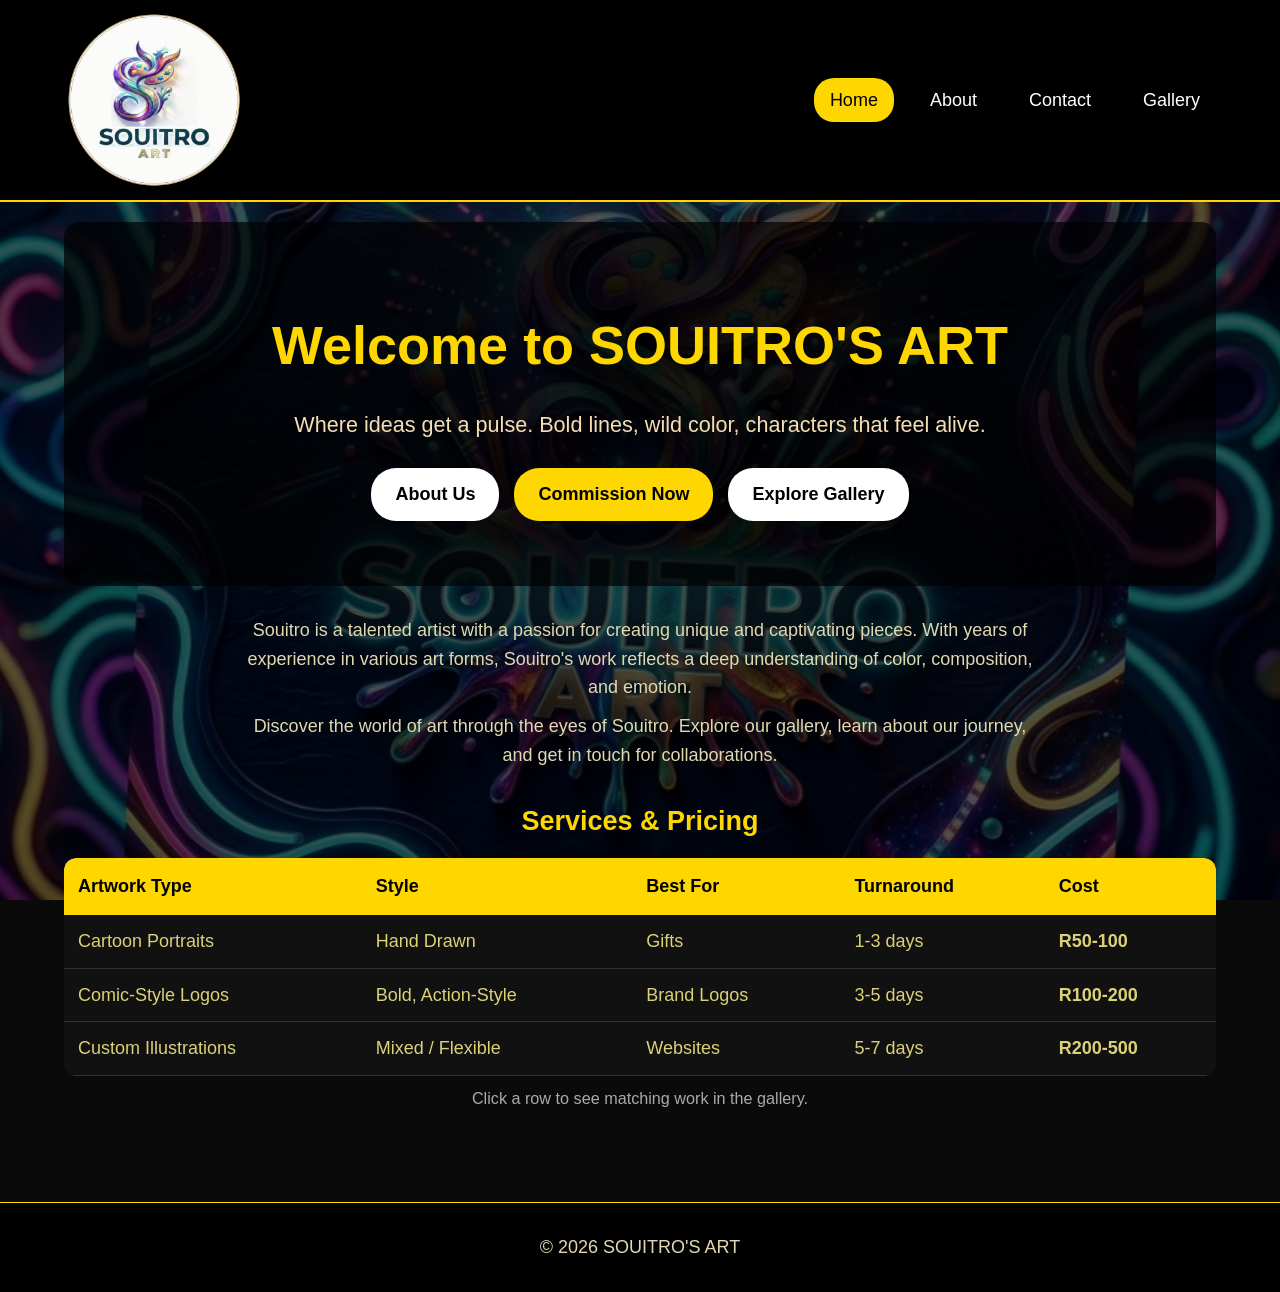
<file: SOUITRO_ART/index.html>
<!-- 
Name: [Njabulo Rifumo Mthabini]
Student No: [ST10520735]
Module: Web Development
-->

<!DOCTYPE html>
<html lang="en">
<head>
    <meta charset="UTF-8">
    <meta name="viewport" content="width=device-width, initial-scale=1.0">
    <title>Souitro's Art | Cartoon Portraits, Comic Logos & Custom Illustrations</title>
    <meta name="description" content="Hand-drawn cartoon portraits, bold comic-style logos and custom illustrations from Souitro's Art in South Africa. See prices from R50 and commission your piece.">
    <meta name="keywords" content="cartoon portraits, comic logos, custom illustrations, South African artist, commission art, hand drawn gifts">
    <meta name="author" content="Souitro's Art">
    <meta name="robots" content="index, follow">
    <meta property="og:title" content="Souitro's Art | Cartoon Portraits, Comic Logos & Custom Illustrations">
    <meta property="og:description" content="Hand-drawn cartoon portraits, bold comic-style logos and custom illustrations from Souitro's Art in South Africa. See prices from R50 and commission your piece.">
    <meta property="og:type" content="website">
    <meta name="theme-color" content="#000000">
    <link rel="stylesheet" href="css_assets/style.css">
    <script src="js_assets/style.js" defer></script>
</head>
<body class="home-page">
    <a class="skip-link" href="#main">Skip to main content</a>
    <header>
        <img src="images/logo.png" width="180" height="120" alt="SOUITRO'S ART Logo" class="logo">
        <nav aria-label="Main navigation">
            <ul class="nav-links">
                <li><a href="index.html" class="active">Home</a></li>
                <li><a href="about.html">About</a></li>
                <li><a href="contacts.html">Contact</a></li>
                <li><a href="gallery.html">Gallery</a></li>
            </ul>
            <button class="hamburger" type="button" aria-label="Toggle menu" aria-expanded="false">☰</button>
        </nav>
    </header>

    <main id="main">
        <section class="hero">
            <h1>Welcome to SOUITRO'S ART</h1>
            <p>Where ideas get a pulse. Bold lines, wild color, characters that feel alive.</p>
            <div class="hero-btns">
                <a href="about.html" class="btn">About Us</a>
                <a href="contacts.html" class="btn btn-gold">Commission Now</a>
                <a href="gallery.html" class="btn">Explore Gallery</a>
            </div>
        </section>

        <section class="intro">
            <p>Souitro is a talented artist with a passion for creating unique and captivating pieces. With years of experience in various art forms, Souitro's work reflects a deep understanding of color, composition, and emotion.</p>
            <p>Discover the world of art through the eyes of Souitro. Explore our gallery, learn about our journey, and get in touch for collaborations.</p>
        </section>

        <section class="pricing-section">
            <h2>Services &amp; Pricing</h2>
            <div class="table-wrapper">
                <table class="price-table">
                    <thead>
                        <tr>
                            <th scope="col">Artwork Type</th>
                            <th scope="col">Style</th>
                            <th scope="col">Best For</th>
                            <th scope="col">Turnaround</th>
                            <th scope="col">Cost</th>
                        </tr>
                    </thead>
                    <tbody>
                        <tr data-category="cartoon">
                            <td>Cartoon Portraits</td>
                            <td>Hand Drawn</td>
                            <td>Gifts</td>
                            <td>1-3 days</td>
                            <td><strong>R50-100</strong></td>
                        </tr>
                        <tr data-category="logo">
                            <td>Comic-Style Logos</td>
                            <td>Bold, Action-Style</td>
                            <td>Brand Logos</td>
                            <td>3-5 days</td>
                            <td><strong>R100-200</strong></td>
                        </tr>
                        <tr data-category="custom">
                            <td>Custom Illustrations</td>
                            <td>Mixed / Flexible</td>
                            <td>Websites</td>
                            <td>5-7 days</td>
                            <td><strong>R200-500</strong></td>
                        </tr>
                    </tbody>
                </table>
            </div>
            <p class="hint">Click a row to see matching work in the gallery.</p>
        </section>
    </main>

    <footer><p>&copy; <span id="year"></span> SOUITRO'S ART </p></footer>
</body>
</html>
</file>
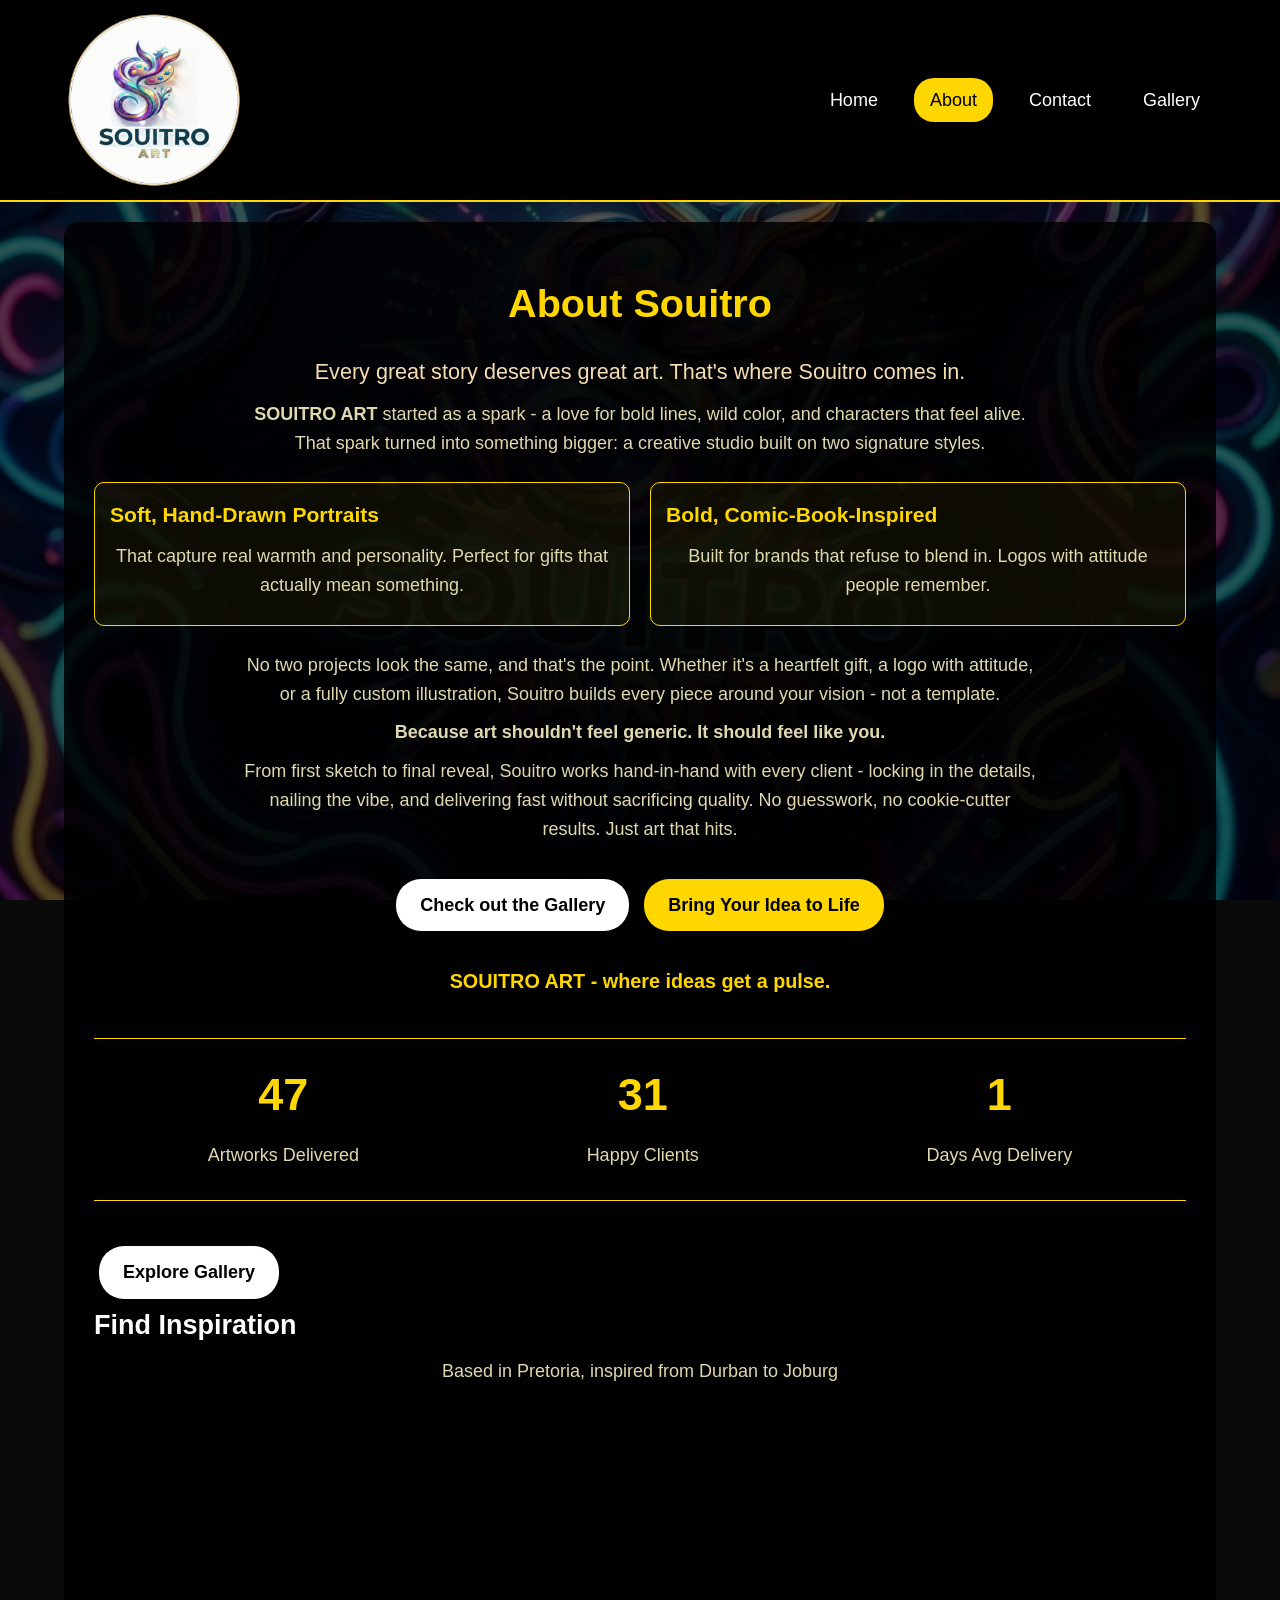
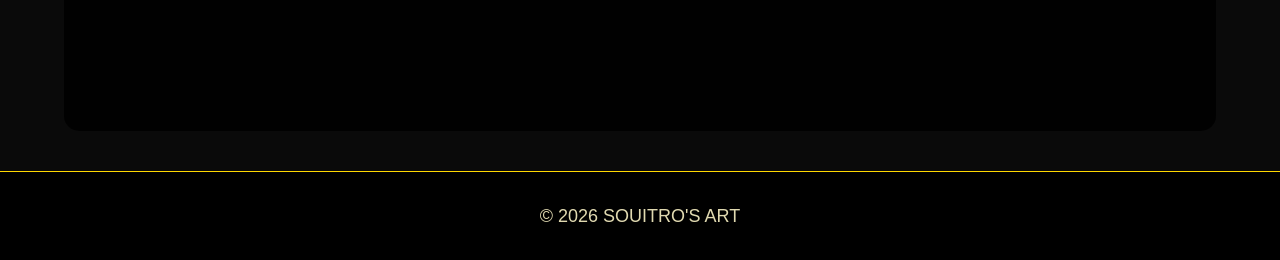
<file: SOUITRO_ART/about.html>
<!-- 
Name: [Njabulo Rifumo Mthabini]
Student No: [ST10520735]
Module: Web Development
-->

<!DOCTYPE html>
<html lang="en">
<head>
    <meta charset="UTF-8">
    <meta name="viewport" content="width=device-width, initial-scale=1.0">
    <title>About Souitro | Hand-Drawn Portrait & Comic Logo Artist</title>
    <meta name="description" content="Meet Souitro: a South African artist creating soft hand-drawn portraits and bold comic-book-inspired logos built around your vision.">
    <meta name="keywords" content="about Souitro, portrait artist, comic style logo designer, illustrator Pretoria">
    <meta name="author" content="Souitro's Art">
    <meta name="robots" content="index, follow">
    <meta property="og:title" content="About Souitro | Hand-Drawn Portrait & Comic Logo Artist">
    <meta property="og:description" content="Meet Souitro: a South African artist creating soft hand-drawn portraits and bold comic-book-inspired logos built around your vision.">
    <meta property="og:type" content="website">
    <meta name="theme-color" content="#000000">
    <link rel="stylesheet" href="css_assets/style.css">
    <script src="js_assets/style.js" defer></script>
</head>
<body class="about-page">
    <a class="skip-link" href="#main">Skip to main content</a>
    <header>
        <img src="images/logo.png" width="180" height="120" alt="SOUITRO'S ART Logo" class="logo">
        <nav aria-label="Main navigation">
            <ul class="nav-links">
                <li><a href="index.html">Home</a></li>
                <li><a href="about.html" class="active">About</a></li>
                <li><a href="contacts.html">Contact</a></li>
                <li><a href="gallery.html">Gallery</a></li>
            </ul>
            <button class="hamburger" type="button" aria-label="Toggle menu" aria-expanded="false">☰</button>
        </nav>
    </header>

    <main id="main" class="about-container">
        <section class="about-hero">
            <h1>About Souitro</h1>
            <p class="tagline">Every great story deserves great art. That's where Souitro comes in.</p>
        </section>

        <section class="about-story">
            <p><strong>SOUITRO ART</strong> started as a spark - a love for bold lines, wild color, and characters that feel alive. That spark turned into something bigger: a creative studio built on two signature styles.</p>
            
            <div class="style-cards">
                <div class="style-card">
                    <h3>Soft, Hand-Drawn Portraits</h3>
                    <p>That capture real warmth and personality. Perfect for gifts that actually mean something.</p>
                </div>
                <div class="style-card">
                    <h3>Bold, Comic-Book-Inspired</h3>
                    <p>Built for brands that refuse to blend in. Logos with attitude people remember.</p>
                </div>
            </div>

            <p>No two projects look the same, and that's the point. Whether it's a heartfelt gift, a logo with attitude, or a fully custom illustration, Souitro builds every piece around your vision - not a template.</p>
            
            <p><strong>Because art shouldn't feel generic. It should feel like you.</strong></p>

            <p>From first sketch to final reveal, Souitro works hand-in-hand with every client - locking in the details, nailing the vibe, and delivering fast without sacrificing quality. No guesswork, no cookie-cutter results. Just art that hits.</p>

            <div class="cta-buttons">
                <a href="gallery.html" class="btn">Check out the Gallery</a>
                <a href="contacts.html" class="btn btn-gold">Bring Your Idea to Life</a>
            </div>
            <p class="brand-line">SOUITRO ART - where ideas get a pulse.</p>
        </section>

        <!-- JS Feature for distinction: Stats Counter -->
        <section class="stats-section">
            <div class="stat"><span class="counter" data-target="150">0</span><p>Artworks Delivered</p></div>
            <div class="stat"><span class="counter" data-target="98">0</span><p>Happy Clients</p></div>
            <div class="stat"><span class="counter" data-target="3">0</span><p>Days Avg Delivery</p></div>
        </section>
        <a href="gallery.html" class="btn">Explore Gallery</a>

        <section class="map-section">
            <h2>Find Inspiration</h2>
            <p>Based in Pretoria, inspired from Durban to Joburg</p>
            <div class="maps-grid">
                <iframe src="https://www.google.com/maps/embed?pb=!1m28!1m12!1m3!1d1807128.771405437!2d28.218516680342923!3d-27.79288641964278!2m3!1f0!2f0!3f0!3m2!1i1024!2i768!4f13.1!4m13!3e0!4m5!1s0x1e9561eb88fde125%3A0xa6b2b426ca41034!2sRosebank%20College%20Pretoria%20Campus%2C%20239%20Pretorius%20St%2C%20Pretoria%20Central%2C%20Pretoria%2C%200126!3m2!1d-25.7479449!2d28.190188199999998!4m5!1s0x1e950deb183ad849%3A0x8f2f0d5b103d8b8e!2sJohannesburg%20Zoo%2C%20Shop%20U%2030%20Keyes%20and%20Jan%20Smuts%2C%20Park%20Ave%2C%20Rosebank%2C%20Johannesburg%2C%202196!3m2!1d-26.1689586!2d28.0372706!5e0!3m2!1sen!2sza!4v1789729415577!5m2!1sen!2sza" width="100%" height="300" style="border:0;" allowfullscreen="" loading="lazy"></iframe>
                <iframe src="https://www.google.com/maps/embed?pb=!1m28!1m12!1m3!1d229573.76562295336!2d27.974185635883792!3d-25.965085653819123!2m3!1f0!2f0!3f0!3m2!1i1024!2i768!4f13.1!4m13!3e0!4m5!1s0x1e9561eb88fde125%3A0xa6b2b426ca41034!2sRosebank%20College%20Pretoria%20Campus%2C%20239%20Pretorius%20St%2C%20Pretoria%20Central%2C%20Pretoria%2C%200126!3m2!1d-25.7479449!2d28.190188199999998!4m5!1s0x1e950deb183ad849%3A0x8f2f0d5b103d8b8e!2sJohannesburg%20Zoo%2C%20Shop%20U%2030%20Keyes%20and%20Jan%20Smuts%2C%20Park%20Ave%2C%20Rosebank%2C%20Johannesburg%2C%202196!3m2!1d-26.1689586!2d28.0372706!5e0!3m2!1sen!2sza!4v1789729415577!5m2!1sen!2sza" width="400" height="300" style="border:0;" allowfullscreen="" loading="lazy" referrerpolicy="strict-origin-when-cross-origin"></iframe>
            </div>
        </section>
    </main>

    <footer><p>&copy; <span id="year"></span> SOUITRO'S ART</p></footer>
</body>
</html>
</file>
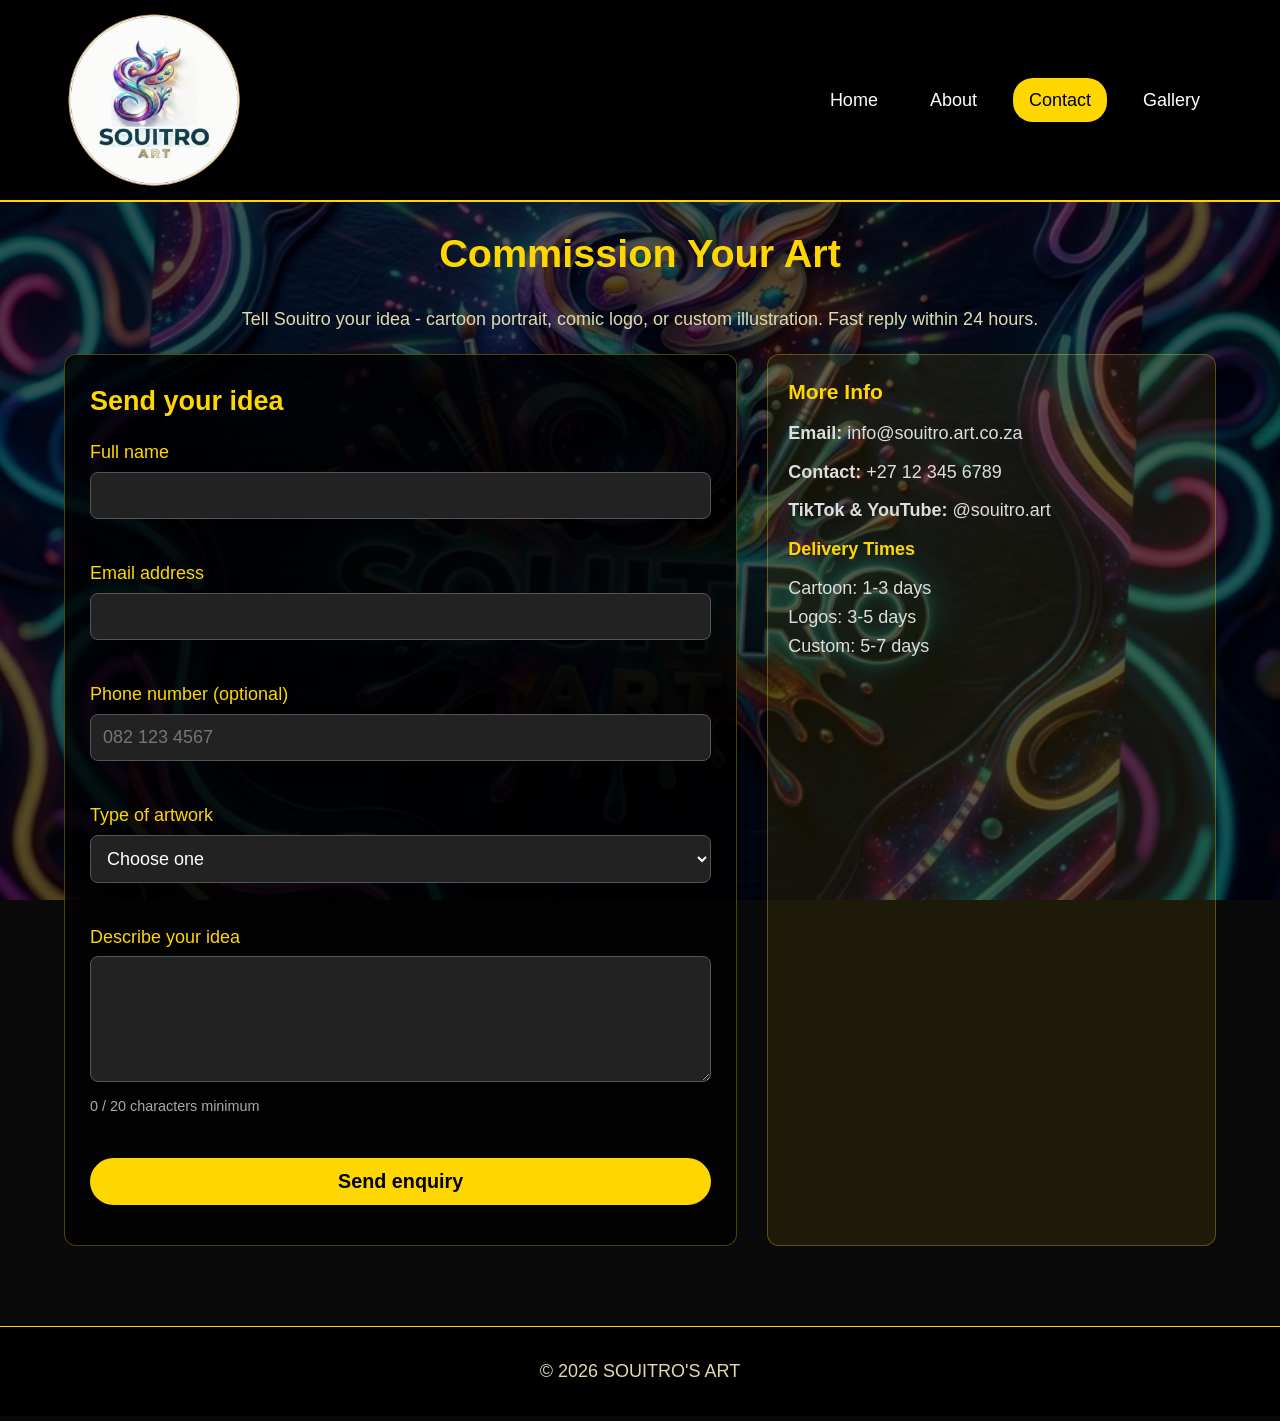
<file: SOUITRO_ART/contacts.html>
<!-- 
Name: [Njabulo Rifumo Mthabini]
Student No: [ST10520735]
Module: Web Development
-->

<!DOCTYPE html>
<html lang="en">
<head>
    <meta charset="UTF-8">
    <meta name="viewport" content="width=device-width, initial-scale=1.0">
    <title>Commission Art | Contact Souitro's Art</title>
    <meta name="description" content="Commission a cartoon portrait, comic logo or custom illustration. Send your idea to Souitro and get a reply within 24 hours.">
    <meta name="keywords" content="commission art, order cartoon portrait, comic logo commission, contact artist">
    <meta name="author" content="Souitro's Art">
    <meta name="robots" content="index, follow">
    <meta property="og:title" content="Commission Art | Contact Souitro's Art">
    <meta property="og:description" content="Commission a cartoon portrait, comic logo or custom illustration. Send your idea to Souitro and get a reply within 24 hours.">
    <meta property="og:type" content="website">
    <meta name="theme-color" content="#000000">
    <link rel="stylesheet" href="css_assets/style.css">
    <script src="js_assets/style.js" defer></script>
</head>
<body>
    <a class="skip-link" href="#main">Skip to main content</a>
    <header>
        <img src="images/logo.png" width="180" height="120" alt="SOUITRO'S ART Logo" class="logo">
        <nav aria-label="Main navigation">
            <ul class="nav-links">
                <li><a href="index.html">Home</a></li>
                <li><a href="about.html">About</a></li>
                <li><a href="contacts.html" class="active">Contact</a></li>
                <li><a href="gallery.html">Gallery</a></li>
            </ul>
            <button class="hamburger" type="button" aria-label="Toggle menu" aria-expanded="false">☰</button>
        </nav>
    </header>

    <main id="main" class="contact-container">
        <h1>Commission Your Art</h1>
        <p>Tell Souitro your idea - cartoon portrait, comic logo, or custom illustration. Fast reply within 24 hours.</p>

        <div class="contact-grid">
            <form id="contactForm" class="contact-form" novalidate>
                <h2>Send your idea</h2>
                <div class="form-group">
                    <label for="name">Full name</label>
                    <input type="text" id="name" name="name" autocomplete="name" required aria-describedby="nameError">
                    <span class="error-msg" id="nameError" role="alert"></span>
                </div>
                <div class="form-group">
                    <label for="email">Email address</label>
                    <input type="email" id="email" name="email" autocomplete="email" required aria-describedby="emailError">
                    <span class="error-msg" id="emailError" role="alert"></span>
                </div>
                <div class="form-group">
                    <label for="phone">Phone number (optional)</label>
                    <input type="tel" id="phone" name="phone" autocomplete="tel" placeholder="082 123 4567" aria-describedby="phoneError">
                    <span class="error-msg" id="phoneError" role="alert"></span>
                </div>
                <div class="form-group">
                    <label for="artType">Type of artwork</label>
                    <select id="artType" name="artType" required aria-describedby="artTypeError">
                        <option value="">Choose one</option>
                        <option value="Cartoon Portrait">Cartoon portrait (R50-100)</option>
                        <option value="Comic Logo">Comic-style logo (R100-200)</option>
                        <option value="Custom Illustration">Custom illustration (R200-500)</option>
                    </select>
                    <span class="error-msg" id="artTypeError" role="alert"></span>
                </div>
                <div class="form-group">
                    <label for="message">Describe your idea</label>
                    <textarea id="message" name="message" rows="5" required aria-describedby="messageError charCount"></textarea>
                    <span id="charCount">0 / 20 characters minimum</span>
                    <span class="error-msg" id="messageError" role="alert"></span>
                </div>
                <button type="submit" class="submit-btn">Send enquiry</button>
                <p id="formSuccess" class="success-msg" role="status"></p>
            </form>
            
            <div class="contact-info">
                <h3>More Info</h3>
                <p><strong>Email:</strong> info@souitro.art.co.za</p>
                <p><strong>Contact:</strong> +27 12 345 6789</p>
                <p><strong>TikTok & YouTube:</strong> @souitro.art</p>
                <div class="info-box">
                    <h4>Delivery Times</h4>
                    <ul>
                        <li>Cartoon: 1-3 days</li>
                        <li>Logos: 3-5 days</li>
                        <li>Custom: 5-7 days</li>
                    </ul>
                </div>
            </div>
        </div>
    </main>

    <footer><p>&copy; <span id="year"></span> SOUITRO'S ART</p></footer>
</body>
</html>
</file>
<file: SOUITRO_ART/css_assets/style.css>
/* 
Name: [Njabulo Rifumo Mthabini]
Student No: [St10520735]
*/

/* RESET */
* { margin:0; padding:0; box-sizing:border-box; }
body {
  font-family: 'Segoe UI', Arial, sans-serif;
  background-image: url('../images/background.png');
  background-size: cover;
  background-position: center;
  background-attachment: fixed;
  background-color: #0a0a0a;
  font-size: 18px;
  color: #fff;
  line-height: 1.6;
}

/* HEADER - Fixed for all pages */
header {
  display: flex;
  justify-content: space-between;
  align-items: center;
  padding: 10px 5%;
  background: #000;
  border-bottom: 2px solid gold;
  position: sticky;
  top: 0;
  z-index: 100;
}
.logo { border-radius: 8px; width: 180px; height: auto; }

/* NAV - Changed ol to ul */
.nav-links {
  list-style: none;
  display: flex;
  gap: 20px;
}
.nav-links a {
  color: #fff;
  text-decoration: none;
  padding: 8px 16px;
  border-radius: 20px;
  transition: 0.3s;
  display: block;
}
.nav-links a.active, .nav-links a:hover { background: gold; color: #000; }
.hamburger { display: none; cursor: pointer; font-size: 28px; color: gold; background: none; border: 0; }

/* GLOBAL */
h1 { color: gold; text-align: center; margin: 20px 0; font-size: 2.2em; }
p { color: #e0d9b0; text-align: center; max-width: 800px; margin: 10px auto; }
main { width: 90%; max-width: 1200px; margin: 20px auto; padding-bottom: 40px; }

/* BUTTONS */
.btn {
  padding: 12px 24px; background: #fff; color: #000;
  text-decoration: none; border-radius: 25px; margin: 5px;
  display: inline-block; font-weight: bold; transition: 0.3s;
}
.btn:hover { transform: scale(1.05); }
.btn-gold { background: gold; }

/* ===== HOME - PRICING TABLE ===== */
.hero { text-align: center; padding: 60px 20px; background: rgba(0,0,0,0.7); border-radius: 15px; margin-bottom: 30px; }
.hero h1 { font-size: 3em; }
.hero p { font-size: 1.2em; color: wheat; }
.hero-btns { margin-top: 20px; }
.intro { text-align: center; margin: 30px auto; }

.pricing-section h2 { text-align: center; color: gold; margin-bottom: 15px; }
.table-wrapper { overflow-x: auto; border-radius: 12px; }
.price-table {
  width: 100%; border-collapse: collapse;
  background: #111; border-radius: 12px; overflow: hidden;
  margin: 0 auto;
}
.price-table th {
  background: gold; color: #000; padding: 14px;
  text-align: left; font-weight: bold;
}
.price-table td {
  padding: 12px 14px; border-bottom: 1px solid #333; color: #dbd177;
}
.price-table tr:hover { background: rgba(255,215,0,0.1); cursor: pointer; }
.hint { text-align: center; color: #aaa; margin-top: 10px; font-size: 0.9em; }

.filter-buttons { text-align: center; margin: 20px 0; }
.filter-btn {
  padding: 10px 18px; margin: 5px; border: 2px solid gold;
  background: transparent; color: gold; cursor: pointer;
  border-radius: 20px; transition: 0.3s;
}
.filter-btn.active, .filter-btn:hover { background: gold; color: #000; }

.gallery-grid {
  display: grid; grid-template-columns: repeat(auto-fit, minmax(220px, 1fr));
  gap: 20px; padding: 20px 0;
}
.art-card {
  border-radius: 12px; overflow: hidden;
  box-shadow: 0 4px 15px rgba(0,0,0,0.5);
  cursor: pointer; transition: 0.3s; background: #111; border: 1px solid #333;
}
.art-card:hover { transform: scale(1.05); border-color: gold; }
.art-card img { width: 100%; height: 180px; object-fit: cover; display: block; }
.card-info { padding: 12px; text-align: center; }
.card-info h3 { color: gold; font-size: 1em; margin-bottom: 5px; }
.card-info p { color: #aaa; font-size: 0.9em; margin: 0; }

.lightbox {
  display: none; position: fixed; top: 0; left: 0;
  width: 100%; height: 100%; background: rgba(0,0,0,0.9);
  flex-direction: column; justify-content: center; align-items: center;
  z-index: 1000; padding: 20px;
}
.lightbox img { max-width: 85%; max-height: 70%; border-radius: 10px; border: 2px solid gold; }
#close-lightbox { background: none; border: 0; position: absolute; top: 20px; right: 40px; font-size: 40px; color: #fff; cursor: pointer; }
#lightbox-info { margin: 15px 0; color: gold; text-align: center; }
#enquire-btn { padding: 10px 20px; background: gold; border: none; border-radius: 20px; cursor: pointer; font-weight: bold; }

/* ===== ABOUT ===== */
.about-container { background: rgba(0,0,0,0.85); padding: 30px; border-radius: 15px; }
.about-hero .tagline { color: wheat; font-size: 1.2em; }
.style-cards { display: grid; grid-template-columns: 1fr 1fr; gap: 20px; margin: 25px 0; }
.style-card { border: 1px solid gold; padding: 15px; border-radius: 10px; background: rgba(255,215,0,0.05); }
.style-card h3 { color: gold; margin-bottom: 8px; }
.cta-buttons { text-align: center; margin: 30px 0; }
.brand-line { color: gold; font-weight: bold; font-size: 1.1em; margin-top: 20px; }
.stats-section { display: flex; justify-content: space-around; text-align: center; margin: 40px 0; border-top: 1px solid gold; border-bottom: 1px solid gold; padding: 20px 0; }
.stat .counter { font-size: 2.5em; color: gold; font-weight: bold; display: block; }
.maps-grid { display: grid; grid-template-columns: 1fr 1fr; gap: 15px; margin-top: 15px; }
.maps-grid iframe { border-radius: 10px; width: 100%; }

/* ===== CONTACT ===== */

.contact-grid { display: grid; grid-template-columns: 1.5fr 1fr; gap: 30px; margin-top: 20px; }
.contact-form { padding: 25px; border-radius: 12px; border: 1px solid rgba(255,215,0,0.3); background: rgba(0,0,0,0.8); }
.contact-form h2 { color: gold; margin-bottom: 15px; text-align: left; }
.form-group select option { background: #222; color: #fff; }
.form-group { margin-bottom: 18px; text-align: left; }
.form-group label { display: block; margin-bottom: 5px; color: gold; text-align: left; }
.form-group input, .form-group select, .form-group textarea {
  width: 100%; padding: 12px; border-radius: 8px;
  border: 1px solid #555; background: #222; color: #fff; font-size: 1em;
}
.form-group input:focus, .form-group select:focus, .form-group textarea:focus { border-color: gold; outline: none; }
.error-msg { color: #ff5c5c; font-size: 0.85em; display: block; margin-top: 4px; min-height: 18px; }
.success-msg { color: #4cff8a; margin-top: 15px; font-weight: bold; text-align: center; }
.submit-btn {
  width: 100%; padding: 12px; background: gold; color: #000;
  border: none; border-radius: 25px; font-weight: bold; cursor: pointer; font-size: 1.1em;
}
.submit-btn:hover { background: #fff; }
.contact-info { background: rgba(255,215,0,0.08); padding: 20px; border-radius: 12px; border: 1px solid rgba(255,215,0,0.3); text-align: left; }
.contact-info h3, .contact-info h4 { color: gold; margin-bottom: 10px; }
.contact-info p, .contact-info li { text-align: left; color: #ddd; }
.info-box ul { list-style: none; padding: 0; }
#charCount { color: #aaa; font-size: 0.8em; text-align: left; display: block; margin-top: 4px; }

.video-container { text-align: center; margin: 40px 0; }
.video-container video { max-width: 100%; border-radius: 12px; border: 2px solid gold; }

footer { text-align: center; padding: 20px; background: #000; border-top: 1px solid gold; margin-top: 40px; color: #aaa; }

@media(max-width: 768px){
  header { flex-direction: column; gap: 10px; }
  .nav-links { display: none; flex-direction: column; width: 100%; text-align: center; background: #111; padding: 10px; border-radius: 10px; }
  .nav-links.show { display: flex; }
  .hamburger { display: block; position: absolute; top: 20px; right: 20px; }
  .style-cards, .maps-grid, .contact-grid { grid-template-columns: 1fr; }
  .hero h1 { font-size: 2em; }
  .gallery-grid { grid-template-columns: repeat(auto-fit, minmax(150px, 1fr)); }
  .price-table { font-size: 0.9em; }
}


/* ===== ACCESSIBILITY ===== */
.skip-link { position: absolute; left: -999px; top: 0; background: gold; color: #000; padding: 10px 16px; z-index: 200; font-weight: bold; }
.skip-link:focus { left: 10px; top: 10px; }
a:focus-visible, button:focus-visible, input:focus-visible, select:focus-visible, textarea:focus-visible, .art-card:focus-visible, tr:focus-visible {
  outline: 3px solid gold; outline-offset: 3px;
}
.error-msg { color: #ff8080; }
@media (prefers-reduced-motion: reduce) {
  * { transition: none !important; animation: none !important; scroll-behavior: auto !important; }
}
</file>
